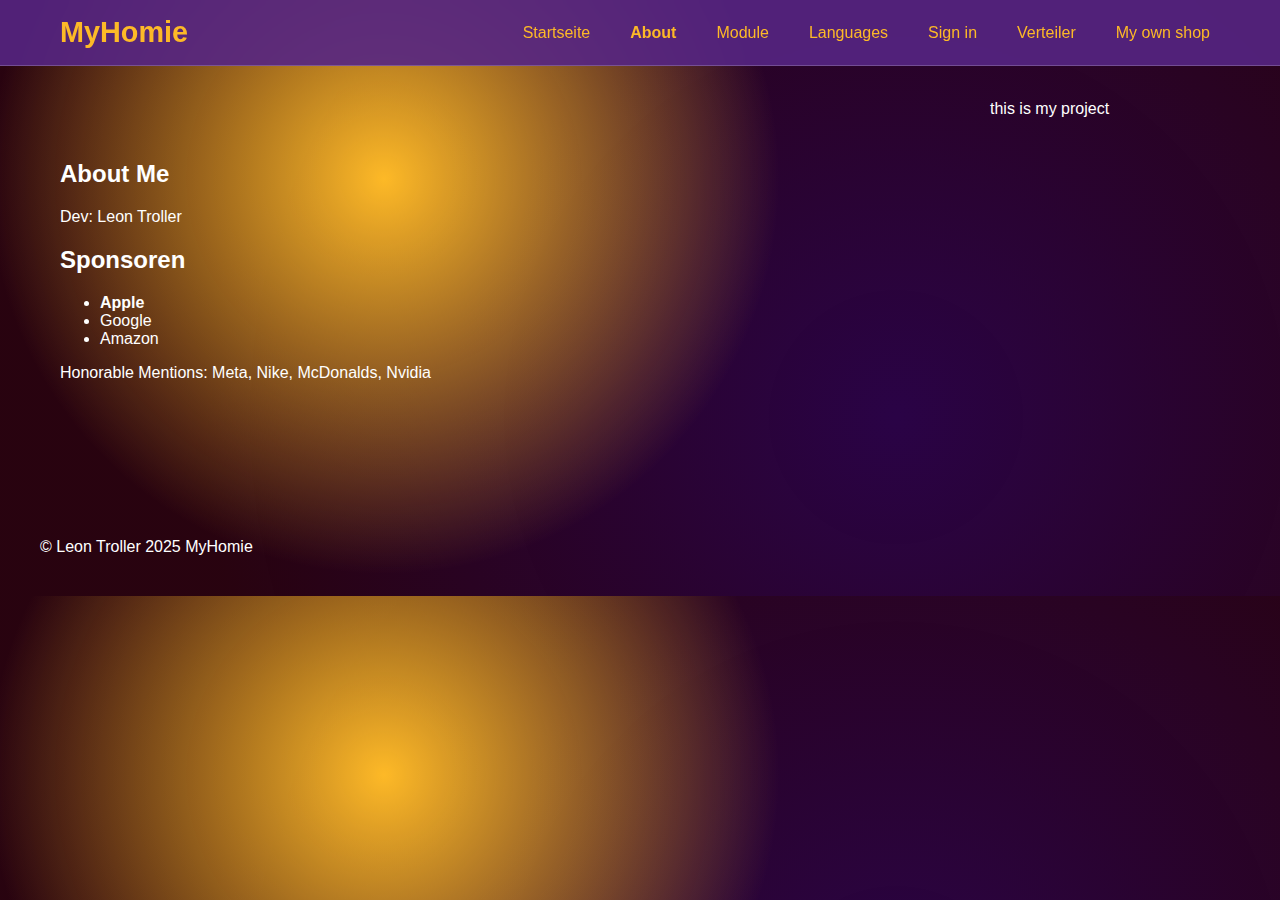
<file: about.html>
<!DOCTYPE html>
<html lang="en">
  <head>
    <meta charset="UTF-8" />
    <meta name="description" content="My own Portfolio" />
    <meta name="keywords" content="Webseite, Portfolio, Schule" />
    <meta name="autor" content="Leon Troller" />
    <title>MyHomie</title>
    <link rel="stylesheet" href="CSS/style.css" />
  </head>
  <body>
    <header>
      <nav>
        <h1>MyHomie</h1>
        <!-- Hamburger Button -->
        <button class="burger" id="burger">&#9776;</button>
        <div class="nav-links" id="nav-links">
          <a href="index.html">Startseite</a>
          <a href="about.html" class="aktuelle-seite">About</a>
          <a href="module.html">Module</a>
          <a href="languages.html">Languages</a>
          <a href="formular.html">Sign in</a>
          <a href="verteiler.html">Verteiler</a>
          <a
            href="https://www.apple.com"
            target="_blank"
            rel="noopener noreferrer"
            >My own shop</a
          >
        </div>
      </nav>
    </header>
    <main>
      <article>
        <h2>About Me</h2>
        <p>Dev: Leon Troller</p>
      </article>
      <section>
        <h2>Sponsoren</h2>
        <ul>
          <li><strong>Apple</strong></li>
          <li>Google</li>
          <li>Amazon</li>
        </ul>
        <p>Honorable Mentions: Meta, Nike, McDonalds, Nvidia</p>
      </section>
    </main>
    <aside>this is my project</aside>
    <footer>© Leon Troller 2025 MyHomie</footer>
    <script>
      const burger = document.getElementById("burger");
      const nav = document.getElementById("nav-links");

      burger.addEventListener("click", () => {
        nav.classList.toggle("active");
      });
    </script>
  </body>
</html>
</file>
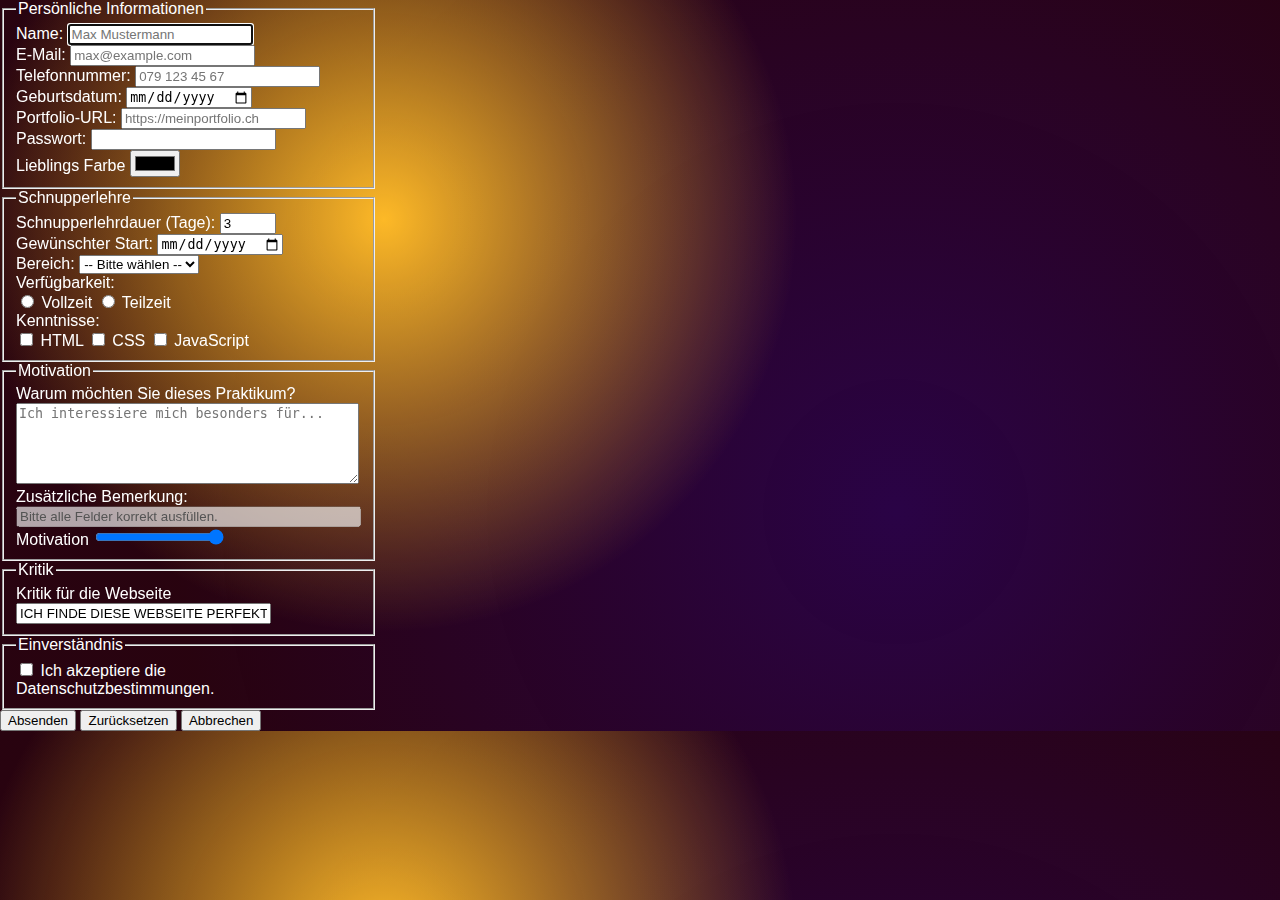
<file: formular.html>
<!DOCTYPE html>
<html lang="en">
  <head>
    <meta charset="UTF-8">
    <meta name="description" content="My own Portfolio">
    <meta name="author" content="Leon Troller">
    <meta name="keywords" content="Webseite, Portfolio, Schule">
    <title>Leons Formular</title>
    <link rel="stylesheet" href="CSS/style.css">
  </head>
  <body>
    <form action="https://gibm.becknet.ch/formular/formular.php" method="post">
      <fieldset>
        <legend>Persönliche Informationen</legend>

        <!-- text -->
        <label for="name">Name:</label>
        <input
          type="text"
          id="name"
          name="name"
          required
          minlength="2"
          maxlength="30"
          placeholder="Max Mustermann"
          autofocus
        ><br>

        <!-- email -->
        <label for="email">E-Mail:</label>
        <input
          type="email"
          id="email"
          name="email"
          required
          placeholder="max@example.com"
        /><br />

        <!-- telefon -->
        <label for="telefon">Telefonnummer:</label>
        <input
          type="tel"
          id="telefon"
          name="telefon"
          pattern="[0-9+\s-]+"
          placeholder="079 123 45 67"
        /><br />

        <!-- date -->
        <label for="geburtstag">Geburtsdatum:</label>
        <input type="date" id="geburtstag" name="geburtstag" required /><br />

        <!-- url -->
        <label for="webseite">Portfolio-URL:</label>
        <input
          type="url"
          id="webseite"
          name="webseite"
          placeholder="https://meinportfolio.ch"
        /><br />

        <!-- passwort -->
        <label for="passwort">Passwort:</label>
        <input
          type="password"
          id="passwort"
          name="passwort"
          required
          minlength="8"
        /><br />

        <!-- color picker -->
        <label for="lieblings_farbe">Lieblings Farbe</label>
        <input type="color" name="lieblings_farbe" id="lieblings_farbe" />
      </fieldset>

      <fieldset>
        <legend>Schnupperlehre</legend>

        <!-- Zahl -->
        <label for="dauer">Schnupperlehrdauer (Tage):</label>
        <input
          type="number"
          id="dauer"
          name="dauer"
          min="1"
          max="12"
          value="3"
        /><br />

        <label for="start">Gewünschter Start:</label>
        <input type="date" id="start" name="start" /><br />

        <!-- dropdown -->
        <label for="bereich">Bereich:</label>
        <select name="bereich" id="bereich" required>
          <option value="">-- Bitte wählen --</option>
          <option value="it">Informatik</option>
          <option value="marketing">Marketing</option>
          <option value="design">Design</option></select
        ><br />

        <!-- Einfachauswahl -->
        <label>Verfügbarkeit:</label><br />
        <input
          type="radio"
          id="vollzeit"
          name="verfuegbar"
          value="vollzeit"
          required
        />
        <label for="vollzeit">Vollzeit</label>
        <input type="radio" id="teilzeit" name="verfuegbar" value="teilzeit" />
        <label for="teilzeit">Teilzeit</label><br />

        <!-- Mehrfachauswahl -->
        <label>Kenntnisse:</label><br />
        <input type="checkbox" id="html" name="kenntnisse[]" value="HTML" />
        <label for="html">HTML</label>
        <input type="checkbox" id="css" name="kenntnisse[]" value="CSS" />
        <label for="css">CSS</label>
        <input type="checkbox" id="js" name="kenntnisse[]" value="JavaScript" />
        <label for="js">JavaScript</label><br />
      </fieldset>

      <fieldset>
        <legend>Motivation</legend>

        <!-- langer text -->
        <label for="motivation">Warum möchten Sie dieses Praktikum?</label
        ><br />
        <textarea
          id="motivation"
          name="motivation"
          required
          minlength="20"
          maxlength="1000"
          rows="5"
          cols="40"
          placeholder="Ich interessiere mich besonders für..."
        ></textarea
        ><br />

        <label for="anmerkung">Zusätzliche Bemerkung:</label>
        <input
          type="text"
          id="anmerkung"
          name="anmerkung"
          readonly
          value="Bitte alle Felder korrekt ausfüllen."
          size="40"
          disabled
        /><br />

        <!-- range -->
        <label for="motivation_range">Motivation</label>
        <input
          type="range"
          id="motivation_range"
          name="motivation_range"
          value="100"
        />
      </fieldset>

      <fieldset>
        <legend>Kritik</legend>
        <label for="Kritik">Kritik für die Webseite</label>
        <input
          type="text"
          name="Kritik"
          id="Kritik"
          value="ICH FINDE DIESE WEBSEITE PERFEKT!"
          readonly
        />
      </fieldset>

      <fieldset>
        <legend>Einverständnis</legend>

        <input type="checkbox" id="datenschutz" name="datenschutz" required />
        <label for="datenschutz"
          >Ich akzeptiere die Datenschutzbestimmungen.</label
        ><br />
      </fieldset>

      <button type="submit">Absenden</button>
      <button type="reset">Zurücksetzen</button>
      <button onclick="window.location.href='../index.html';">Abbrechen</button>
    </form>
  </body>
</html>
</file>
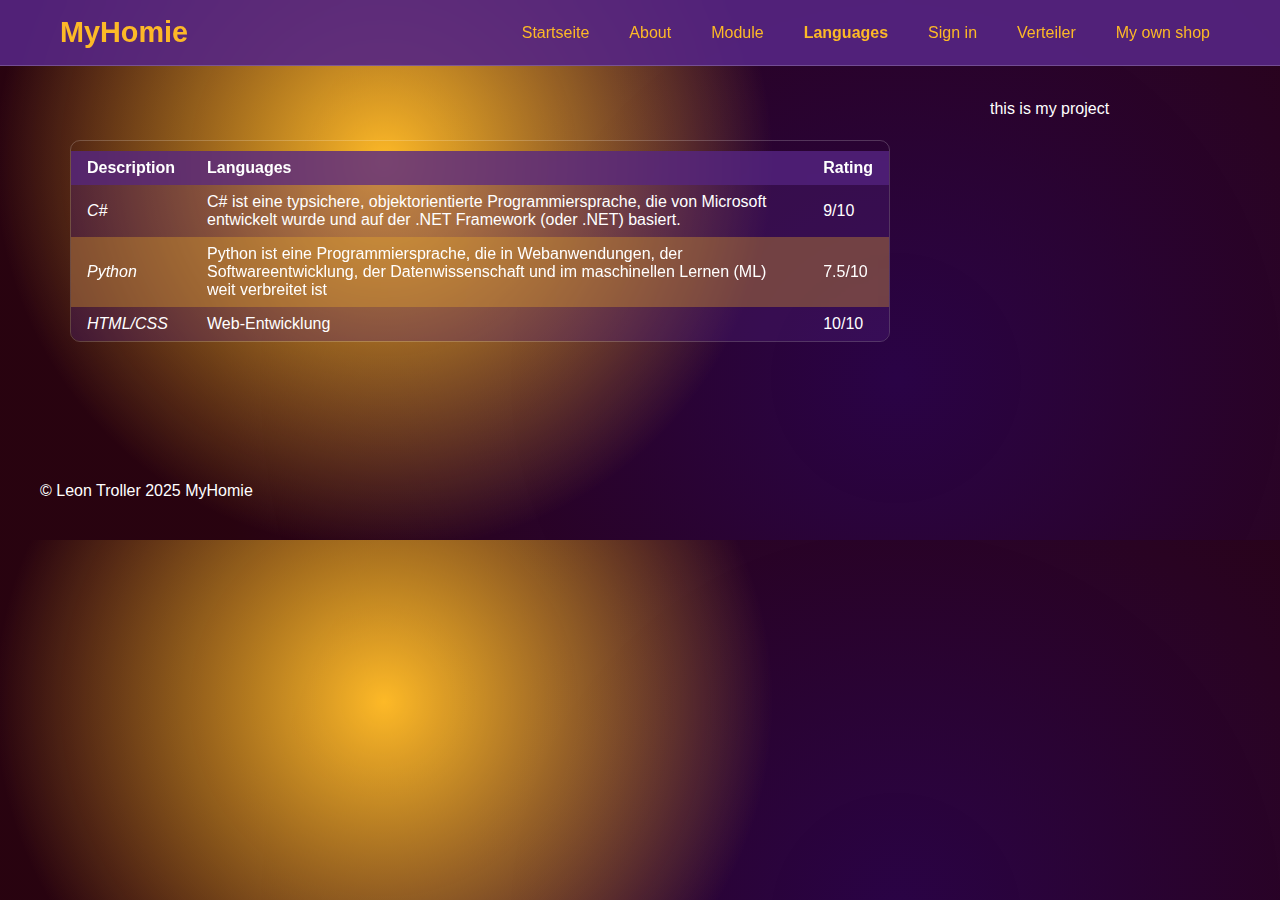
<file: languages.html>
<!DOCTYPE html>
<html lang="en">
  <head>
    <meta charset="UTF-8" />
    <meta name="description" content="My own Portfolio" />
    <meta name="autor" content="Leon Troller" />
    <meta name="keywords" content="Webseite, Portfolio, Schule" />
    <title>Languages</title>
    <link rel="stylesheet" href="CSS/style.css">
  </head>
  <body>
    <header>
      <nav>
        <h1>MyHomie</h1>
        <!-- Hamburger Button -->
        <button class="burger" id="burger">&#9776;</button>
        <div class="nav-links" id="nav-links">
          <a href="index.html">Startseite</a>
          <a href="about.html">About</a>
          <a href="module.html">Module</a>
          <a href="languages.html" class="aktuelle-seite">Languages</a>
          <a href="formular.html">Sign in</a>
          <a href="verteiler.html">Verteiler</a>
          <a
            href="https://www.apple.com"
            target="_blank"
            rel="noopener noreferrer"
            >My own shop</a
          >
        </div>
      </nav>
    </header>
    <main class="main">
      <div class="table-container">
        <table>
          <thead>
            <tr>
              <th>Description</th>
              <th>Languages</th>
              <th>Rating</th>
            </tr>
          </thead>
          <tbody>
            <tr>
              <td><em>C#</em></td>
              <td>
                C# ist eine typsichere, objektorientierte Programmiersprache,
                die von Microsoft entwickelt wurde und auf der .NET Framework
                (oder .NET) basiert.
              </td>
              <td>9/10</td>
            </tr>
            <tr>
              <td><em>Python</em></td>
              <td>
                Python ist eine Programmiersprache, die in Webanwendungen, der
                Softwareentwicklung, der Datenwissenschaft und im maschinellen
                Lernen (ML) weit verbreitet ist
              </td>
              <td>7.5/10</td>
            </tr>
            <tr>
              <td><em>HTML/CSS</em></td>
              <td>Web-Entwicklung</td>
              <td>10/10</td>
            </tr>
          </tbody>
        </table>
      </div>
    </main>
    <aside>this is my project</aside>
    <footer>© Leon Troller 2025 MyHomie</footer>
    <script>
      const burger = document.getElementById("burger");
      const nav = document.getElementById("nav-links");

      burger.addEventListener("click", () => {
        nav.classList.toggle("active");
      });
    </script>
  </body>
</html>
</file>
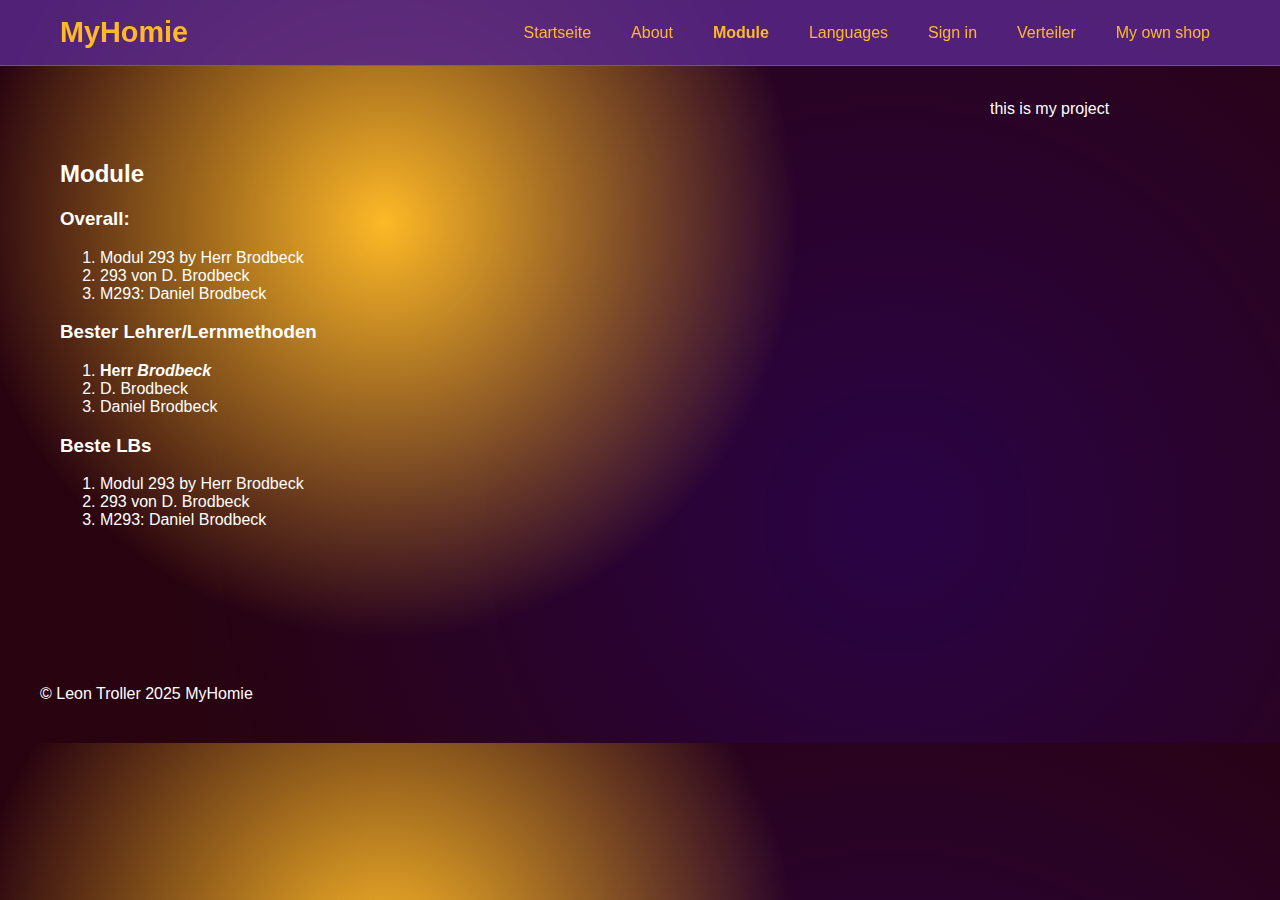
<file: module.html>
<!DOCTYPE html>
<html lang="en">
  <head>
    <meta charset="UTF-8" />
    <meta name="description" content="My own Portfolio" />
    <meta name="autor" content="Leon Troller" />
    <meta name="keywords" content="Webseite, Portfolio, Schule" />
    <title>MyHomie</title>
    <link rel="stylesheet" href="CSS/style.css">
  </head>
  <body>
    <header>
      <nav>
        <h1>MyHomie</h1>
        <!-- Hamburger Button -->
        <button class="burger" id="burger">&#9776;</button>
        <div class="nav-links" id="nav-links">
          <a href="index.html">Startseite</a>
          <a href="about.html">About</a>
          <a href="module.html" class="aktuelle-seite">Module</a>
          <a href="languages.html">Languages</a>
          <a href="formular.html">Sign in</a>
          <a href="verteiler.html">Verteiler</a>

          <a
            href="https://www.apple.com"
            target="_blank"
            rel="noopener noreferrer"
            >My own shop</a
          >
        </div>
      </nav>
    </header>
    <main>
      <h2>Module</h2>
      <article>
        <h3>Overall:</h3>
        <ol>
          <li>Modul 293 by Herr Brodbeck</li>
          <li>293 von D. Brodbeck</li>
          <li>M293: Daniel Brodbeck</li>
        </ol>
        <!-- <img -->
        <!-- src="pics/absolute-cinema-martin-scorsese.png" -->
        <!-- alt="absolute cinema" -->
        <!-- /> -->
      </article>
      <article>
        <h3>Bester Lehrer/Lernmethoden</h3>
        <ol>
          <li>
            <strong>Herr <em>Brodbeck</em></strong>
          </li>
          <li>D. Brodbeck</li>
          <li>Daniel Brodbeck</li>
        </ol>
        <!-- <img src="pics/image.jpg" alt="Bild von Herr Brodbeck" /> -->
      </article>
      <article>
        <h3>Beste LBs</h3>
        <ol>
          <li>Modul 293 by Herr Brodbeck</li>
          <li>293 von D. Brodbeck</li>
          <li>M293: Daniel Brodbeck</li>
        </ol>
      </article>
    </main>
    <aside>this is my project</aside>
    <footer>© Leon Troller 2025 MyHomie</footer>
    <script>
      const burger = document.getElementById("burger");
      const nav = document.getElementById("nav-links");

      burger.addEventListener("click", () => {
        nav.classList.toggle("active");
      });
    </script>
  </body>
</html>
</file>
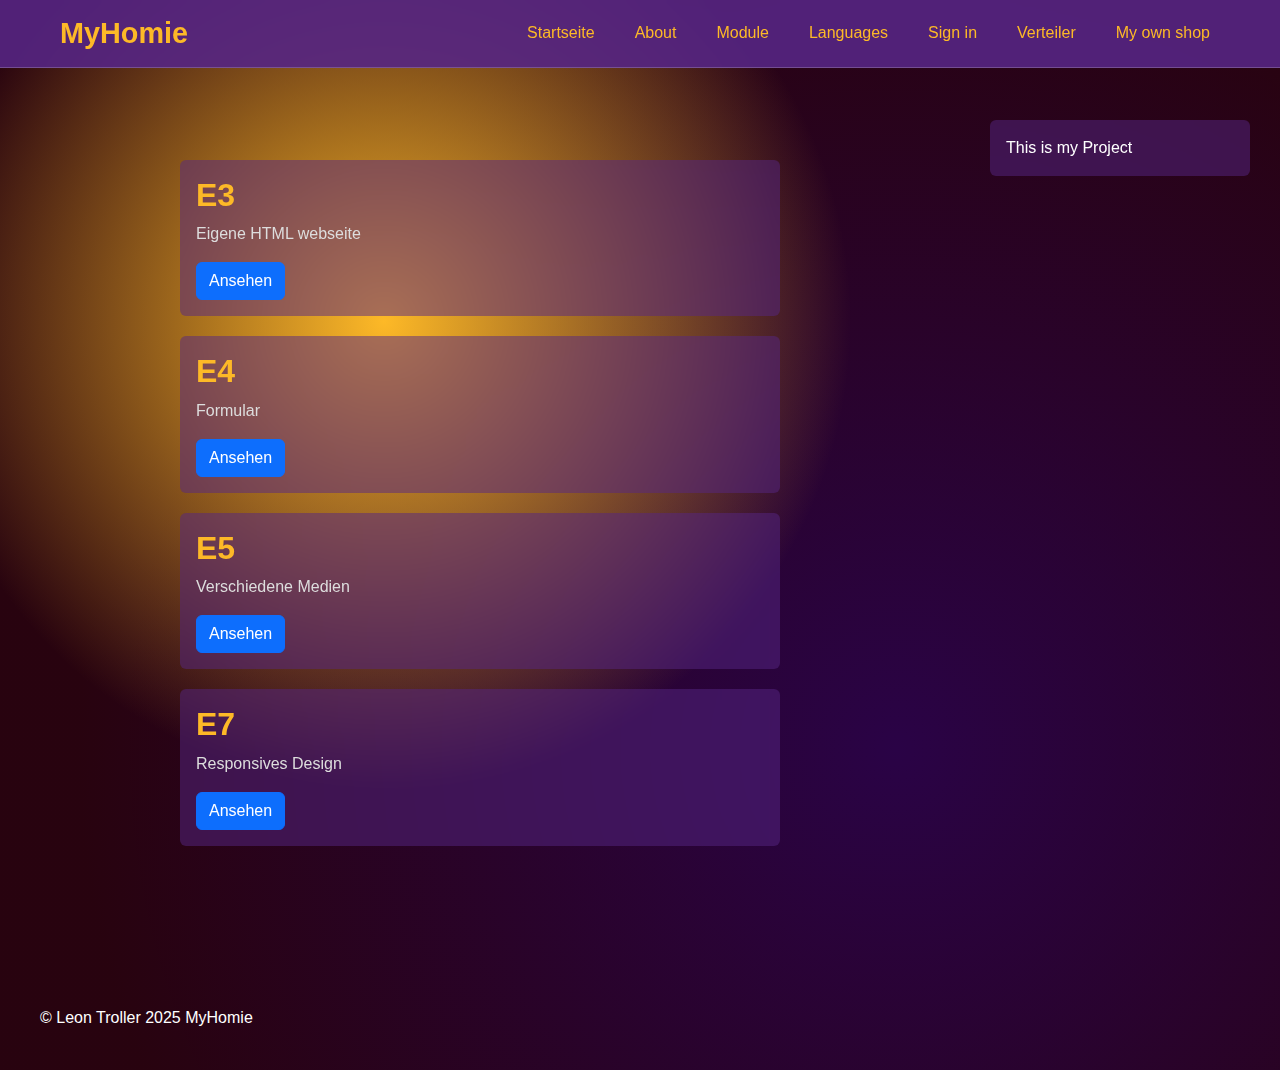
<file: verteiler.html>
<!DOCTYPE html>
<html lang="de">
  <head>
    <meta charset="UTF-8">
    <meta name="viewport" content="width=device-width, initial-scale=1">
    <meta name="description" content="Mein eigenes Portfolio">
    <meta name="author" content="Leon Troller">
    <meta name="keywords" content="Webseite, Portfolio, Schule">
    <title>Kompetenzübersicht</title>
    <link
      href="https://cdn.jsdelivr.net/npm/bootstrap@5.3.0/dist/css/bootstrap.min.css"
      rel="stylesheet"
    >
    <link rel="stylesheet" href="CSS/style.css">
  </head>
  <body>
    <header>
      <nav>
        <h1>MyHomie</h1>

        <!-- Hamburger Button -->
        <button class="burger" id="burger">&#9776;</button>

        <!-- Navigation Links -->
        <div class="nav-links" id="nav-links">
          <a href="index.html">Startseite</a>
          <a href="about.html">About</a>
          <a href="module.html">Module</a>
          <a href="languages.html">Languages</a>
          <a href="formular.html">Sign in</a>
          <a href="verteiler.html">Verteiler</a>
          <a href="https://www.apple.com" target="_blank">My own shop</a>
        </div>
      </nav>
    </header>
    <main>
      <!-- karten -->
      <div class="col">
        <div class="card">
          <div class="card-body">
            <h2 class="card-title">E3</h2>
            <p class="card-text">Eigene HTML webseite</p>
            <a href="../index.html" class="btn btn-primary">Ansehen</a>
          </div>
        </div>
      </div>

      <div class="col">
        <div class="card">
          <div class="card-body">
            <h2 class="card-title">E4</h2>
            <p class="card-text">Formular</p>
            <a href="../E4/formular.html" class="btn btn-primary">Ansehen</a>
          </div>
        </div>
      </div>

      <div class="col">
        <div class="card">
          <div class="card-body">
            <h2 class="card-title">E5</h2>
            <p class="card-text">Verschiedene Medien</p>
            <a href="../index.html" class="btn btn-primary">Ansehen</a>
          </div>
        </div>
      </div>

      <div class="col">
        <div class="card">
          <div class="card-body">
            <h2 class="card-title">E7</h2>
            <p class="card-text">Responsives Design</p>
            <a href="verteiler.html" class="btn btn-primary">Ansehen</a>
          </div>
        </div>
      </div>
    </main>
    <aside>
      <div class="card">
        <div class="card-body">This is my Project</div>
      </div>
    </aside>
    <footer>© Leon Troller 2025 MyHomie</footer>
    <script src="https://cdn.jsdelivr.net/npm/bootstrap@5.3.0/dist/js/bootstrap.bundle.min.js"></script>
    <script>
      const burger = document.getElementById("burger");
      const nav = document.getElementById("nav-links");

      burger.addEventListener("click", () => {
        nav.classList.toggle("active");
      });
    </script>
  </body>
</html>
</file>
<file: CSS/style.css>
/* ============================= */
/* CSS-VARIABLEN – LAKERS THEME */
/* ============================= */
:root {
  --primary-color-rgb: 85 37 131;
  --secondary-color-rgb: 253 185 39;
  --border-color: 255 255 255;
  --link-color: #fdb927;
  --nav-link-color-rgb: 253 185 39;
  --hover-link-color: #ffffff;
  --font-family: "Segoe UI", sans-serif;
}

/* ============================= */
/* GRUNDLAYOUT – MOBILE FIRST */
/* ============================= */
body {
  display: grid;
  grid-template-columns: 1fr;
  grid-template-areas:
    "header"
    "main"
    "aside"
    "footer";

  font-family: var(--font-family);
  margin: 0;
  padding: 0;
  color: white;
  background: radial-gradient(circle at 30% 30%, #fdb927 0%, transparent 40%),
    radial-gradient(circle at 70% 70%, #2a0346 0%, #301b 70%);
  background-color: #0a0a0a;
}

header {
  grid-area: header;
}
main {
  grid-area: main;
  padding: 100px 20px 60px;
}
aside {
  grid-area: aside;
  margin-top: 100px;
  padding: 0 20px;
}
footer {
  grid-area: footer;
  display: flex;
  flex-direction: column;
  align-items: center;
  text-align: center;
  padding: 30px 20px;
}

/* ============================= */
/* NAVIGATION & BURGER MENU */
/* ============================= */
nav {
  display: flex;
  justify-content: space-between;
  align-items: center;
  position: fixed;
  top: 0;
  left: 0;
  right: 0;
  z-index: 100;
  width: 100%;
  padding: 12px 20px;
  background-color: rgb(var(--primary-color-rgb) / 0.9);
  backdrop-filter: blur(5px);
  border-bottom: 1px solid #fff3;
}

nav h1 {
  margin: 0;
  font-size: 1.8rem;
  color: var(--link-color);
}

.burger {
  font-size: 2rem;
  background: none;
  border: none;
  color: white;
  cursor: pointer;
  z-index: 200;
  display: block;
}
/* Basis-Reset */
* {
  box-sizing: border-box;
}

html,
body {
  overflow-x: hidden;
}

/* Burger Menü (standardmäßig versteckt) */
.nav-links {
  display: none;
  flex-direction: column;
  position: absolute;
  top: 60px;
  left: 0;
  width: 100%;
  background-color: rgb(var(--primary-color-rgb) / 0.95);
  padding: 10px 20px;
  gap: 12px;
  box-shadow: 0 8px 16px rgba(0, 0, 0, 0.25);
  border-bottom: 1px solid #fff3;
  backdrop-filter: blur(5px);
  z-index: 99;
}

.nav-links.active {
  display: flex;
}

.nav-links a {
  text-decoration: none;
  color: rgb(var(--nav-link-color-rgb));
  transition: color 0.3s ease;
  padding: 5px 0;
}

.nav-links a:hover {
  color: var(--hover-link-color);
}

/* ============================= */
/* LINKS & AKTIVE SEITE */
/* ============================= */
a {
  text-decoration: none;
  color: var(--link-color);
  transition: color 0.3s ease;
}

a:hover {
  color: var(--hover-link-color);
}

.aktuelle-seite {
  color: var(--link-color);
  font-weight: bold;
}

/* ============================= */
/* TABELLEN */
/* ============================= */
.table-container {
  border-radius: 10px;
  overflow: clip;
  margin: 0 10px;
  border: 1px solid #fff3;
}

table {
  width: 100%;
  border-collapse: collapse;
  margin-top: 10px;
  background-color: rgb(var(--primary-color-rgb) / 0.3);

  th,
  td {
    padding: 0.5rem 1rem;
    text-align: left;
  }

  tr:nth-of-type(even) {
    background-color: rgb(var(--secondary-color-rgb) / 0.3);
    backdrop-filter: blur(5px);
  }

  tr:hover:nth-of-type(even) {
    background-color: rgb(var(--secondary-color-rgb) / 0.7);
  }

  tr:hover:nth-of-type(odd) {
    background-color: rgb(var(--primary-color-rgb) / 0.7);
  }

  th {
    background-color: rgb(var(--primary-color-rgb) / 0.7);
    backdrop-filter: blur(5px);
    color: white;
  }
}

/* ============================= */
/* KARTEN / KOMPONENTEN */
/* ============================= */
.card {
  width: 100%;
  max-width: 500px;
  margin: 20px auto;
  background-color: rgb(var(--primary-color-rgb) / 0.5);
  border: 1px solid rgb(var(--border-color), 0.4);
  color: white;
  transition: transform 0.3s ease, box-shadow 0.3s ease;
  backdrop-filter: blur(4px);
}

.card:hover {
  transform: scale(1.03);
  box-shadow: 0 8px 20px rgba(253, 185, 39, 0.25);
}

.card-title {
  font-weight: 600;
  color: var(--link-color);
}

.card-text {
  color: #ddd;
}

h1 {
  font-weight: 700;
  color: var(--link-color);
}

img {
  border-radius: 10%;
  max-width: 100%;
  height: auto;
}

#Kritik {
  width: 255px;
}

/* ============================= */
/* BREAKPOINTS */
/* ============================= */

/* Tablet */
@media (min-width: 768px) {
  body {
    grid-template-columns: 3fr 1fr;
    grid-template-areas:
      "header header"
      "main aside"
      "footer footer";
  }

  main {
    padding: 120px 40px 80px;
  }

  aside {
    padding: 0 30px;
  }

  footer {
    flex-direction: row;
    align-items: flex-end;
    text-align: left;
    padding: 40px;
  }
}

/* Desktop */
@media (min-width: 1024px) {
  body {
    grid-template-columns: 1fr 2fr 1fr;
    grid-template-areas:
      "header header header"
      "main main aside"
      "footer footer footer";
  }

  nav {
    flex-direction: row;
    justify-content: space-between;
    align-items: center;
    padding: 16px 60px;
  }

  .burger {
    display: none;
  }

  .nav-links {
    display: flex !important;
    position: static;
    flex-direction: row;
    justify-content: flex-end;
    backdrop-filter: none;
    padding: 0;
    gap: 20px;
    width: auto;
    box-shadow: none;
    border: none;
    background: none;
    background-color: transparent;
  }

  .nav-links a {
    padding: 0 10px;
  }

  main {
    padding: 140px 60px 100px;
  }

  .card {
    max-width: 600px;
  }
}
</file>
